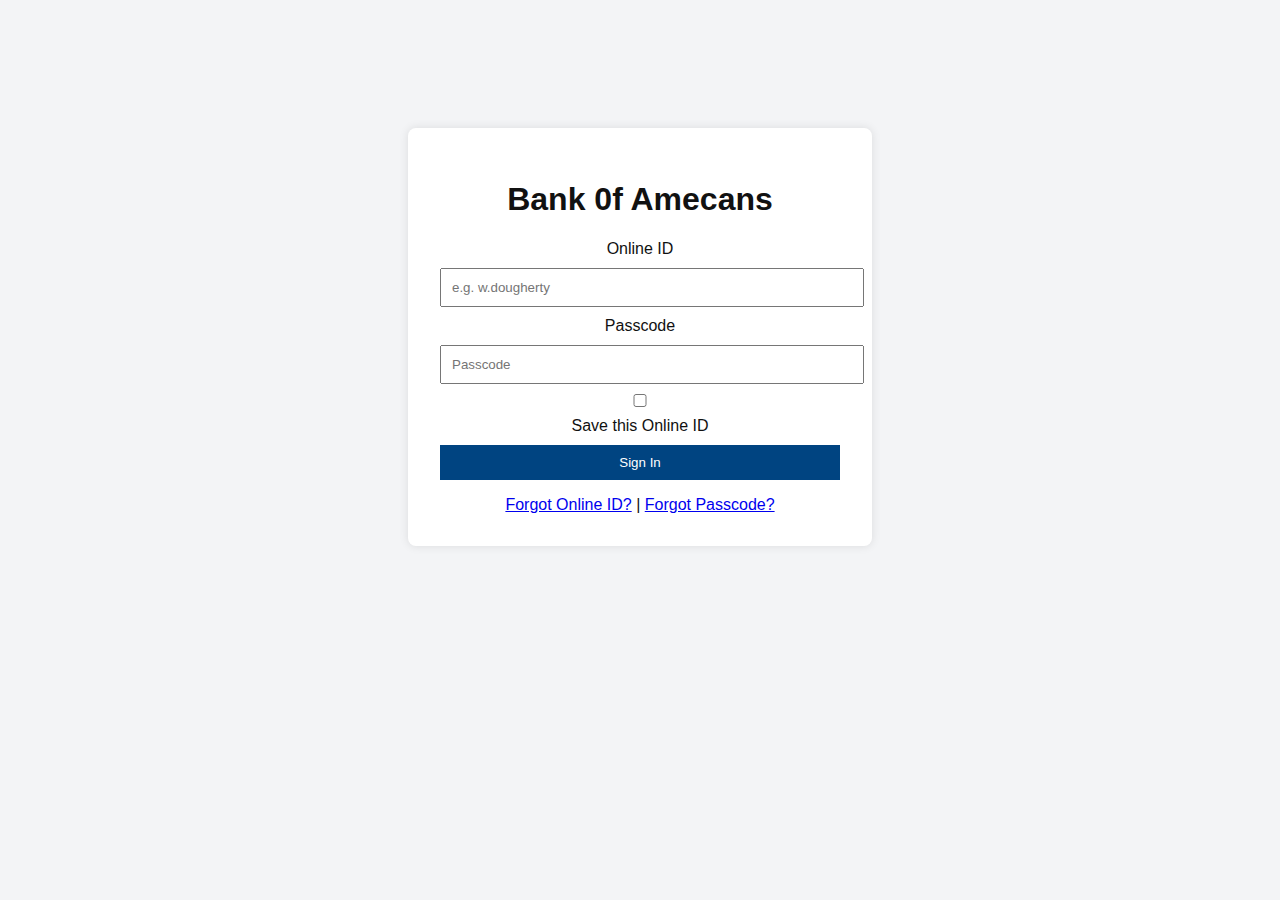
<file: index.html>
<!DOCTYPE html>
<html lang="en">
<head>
  <meta charset="UTF-8" />
  <meta name="viewport" content="width=device-width, initial-scale=1.0"/>
  <title>Bank 0f Amecans - Login</title>
  <link rel="stylesheet" href="style.css" />
</head>
<body>
  <div class="login-container">
    <h1>Bank 0f Amecans</h1>
    <form id="login-form">
      <label for="username">Online ID</label>
      <input type="text" id="username" placeholder="e.g. w.dougherty" required />
      <label for="password">Passcode</label>
      <input type="password" id="password" placeholder="Passcode" required />
      <div style="margin: 10px 0;">
        <input type="checkbox" id="remember" />
        <label for="remember">Save this Online ID</label>
      </div>
      <button type="submit">Sign In</button>
      <p class="error" id="error-msg"></p>
      <div class="links">
        <a href="#">Forgot Online ID?</a> | <a href="#">Forgot Passcode?</a>
      </div>
    </form>
  </div>
  <script>
    document.getElementById("login-form").addEventListener("submit", function(e) {
      e.preventDefault();
      const username = document.getElementById("username").value.trim().toLowerCase();
      const pass = document.getElementById("password").value;
      if ((username === "w.dougherty" || username === "williamdougherty") && pass === "Willian456") {
        window.location.href = "dashboard.html";
      } else {
        document.getElementById("error-msg").innerText = "Invalid Online ID or Passcode.";
      }
    });
  </script>
</body>
</html>
</file>
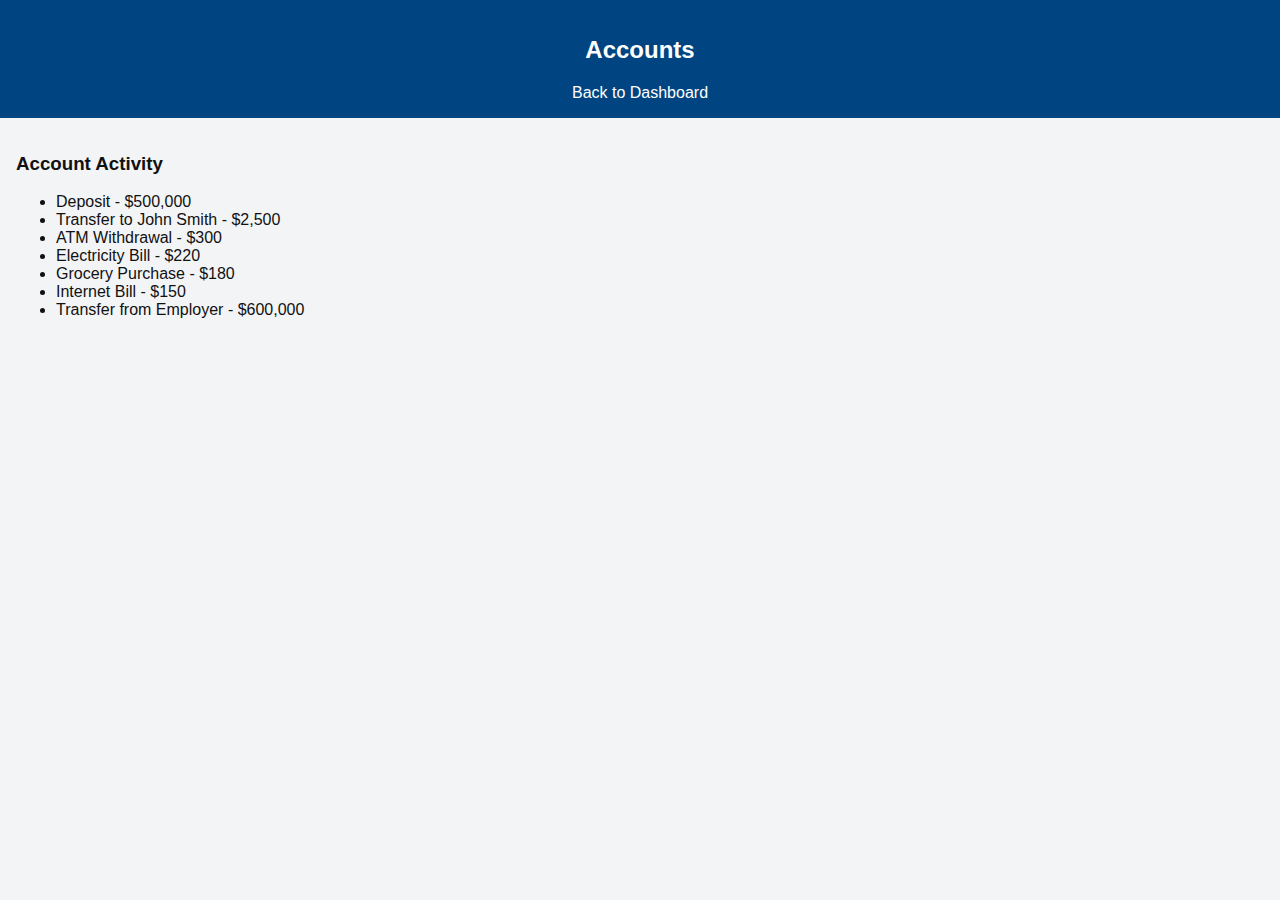
<file: accounts.html>
<!DOCTYPE html>
<html>
<head>
  <title>Accounts - Bank 0f Amecans</title>
  <link rel="stylesheet" href="style.css" />
</head>
<body>
  <div class="header">
    <h2>Accounts</h2>
    <a href="dashboard.html">Back to Dashboard</a>
  </div>
  <div class="content">
    <h3>Account Activity</h3>
    <ul>
      <li>Deposit - $500,000</li>
      <li>Transfer to John Smith - $2,500</li>
      <li>ATM Withdrawal - $300</li>
      <li>Electricity Bill - $220</li>
      <li>Grocery Purchase - $180</li>
      <li>Internet Bill - $150</li>
      <li>Transfer from Employer - $600,000</li>
    </ul>
  </div>
</body>
</html>
</file>
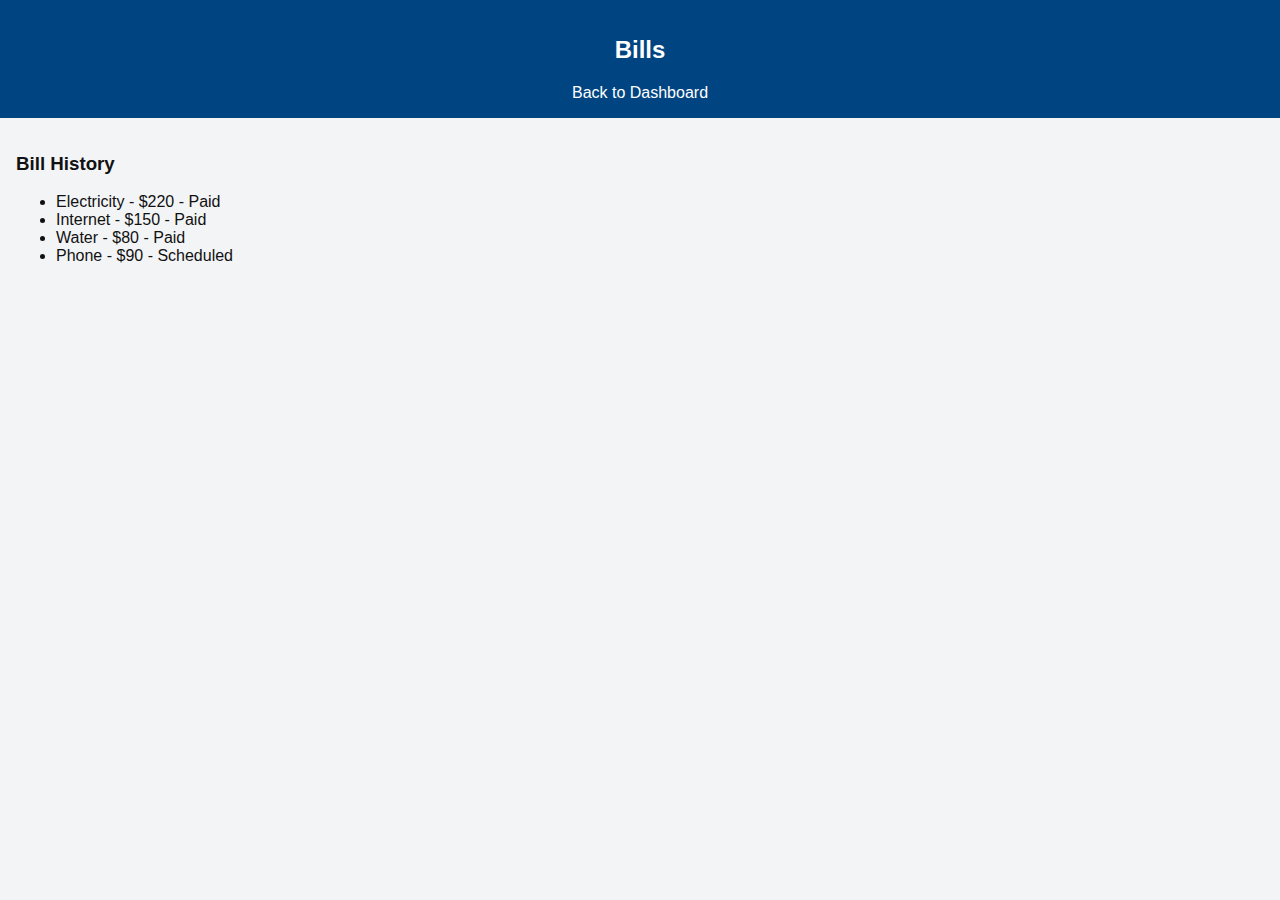
<file: bills.html>
<!DOCTYPE html>
<html>
<head>
  <title>Bills - Bank 0f Amecans</title>
  <link rel="stylesheet" href="style.css" />
</head>
<body>
  <div class="header">
    <h2>Bills</h2>
    <a href="dashboard.html">Back to Dashboard</a>
  </div>
  <div class="content">
    <h3>Bill History</h3>
    <ul>
      <li>Electricity - $220 - Paid</li>
      <li>Internet - $150 - Paid</li>
      <li>Water - $80 - Paid</li>
      <li>Phone - $90 - Scheduled</li>
    </ul>
  </div>
</body>
</html>
</file>
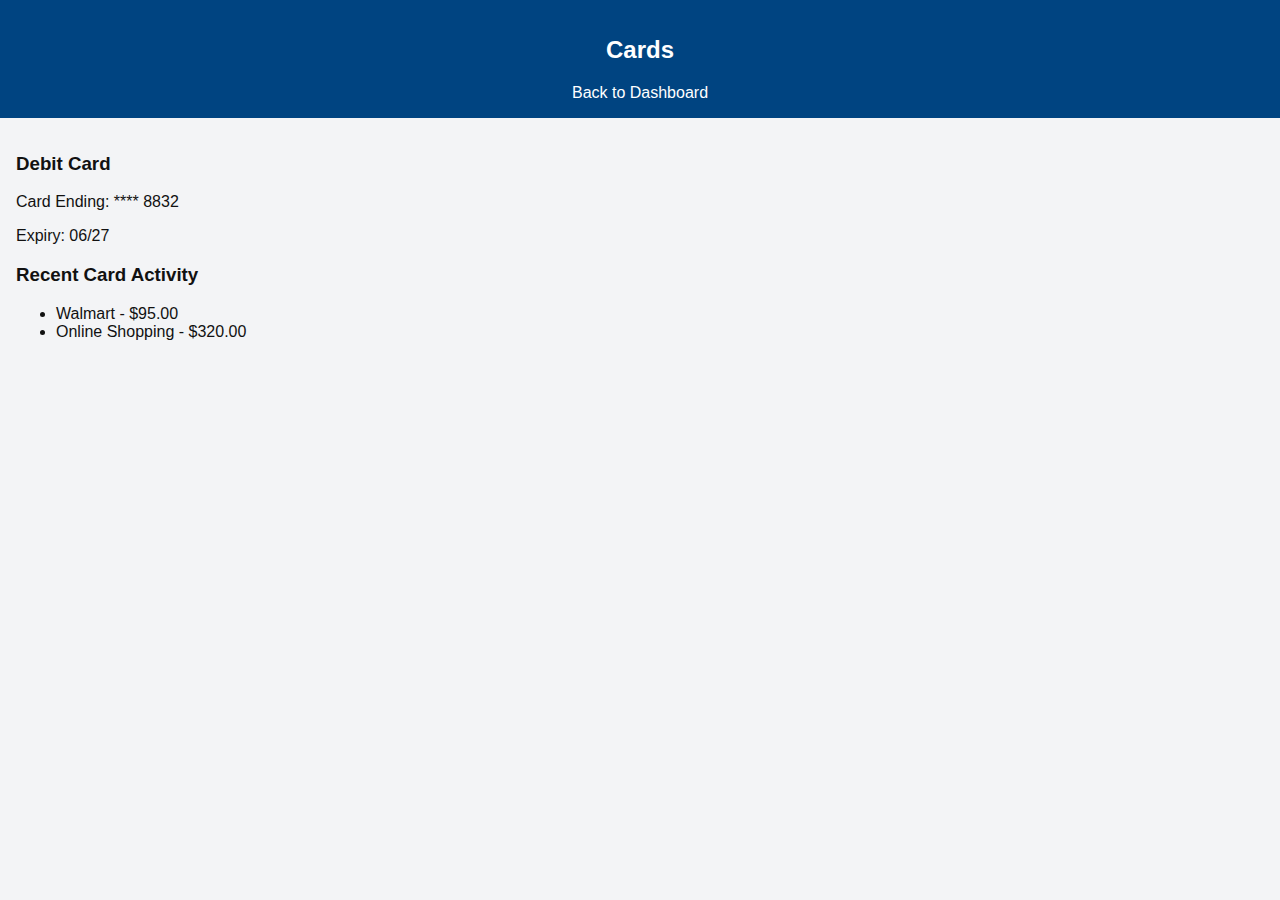
<file: cards.html>
<!DOCTYPE html>
<html>
<head>
  <title>Cards - Bank 0f Amecans</title>
  <link rel="stylesheet" href="style.css" />
</head>
<body>
  <div class="header">
    <h2>Cards</h2>
    <a href="dashboard.html">Back to Dashboard</a>
  </div>
  <div class="content">
    <h3>Debit Card</h3>
    <p>Card Ending: **** 8832</p>
    <p>Expiry: 06/27</p>
    <h3>Recent Card Activity</h3>
    <ul>
      <li>Walmart - $95.00</li>
      <li>Online Shopping - $320.00</li>
    </ul>
  </div>
</body>
</html>
</file>
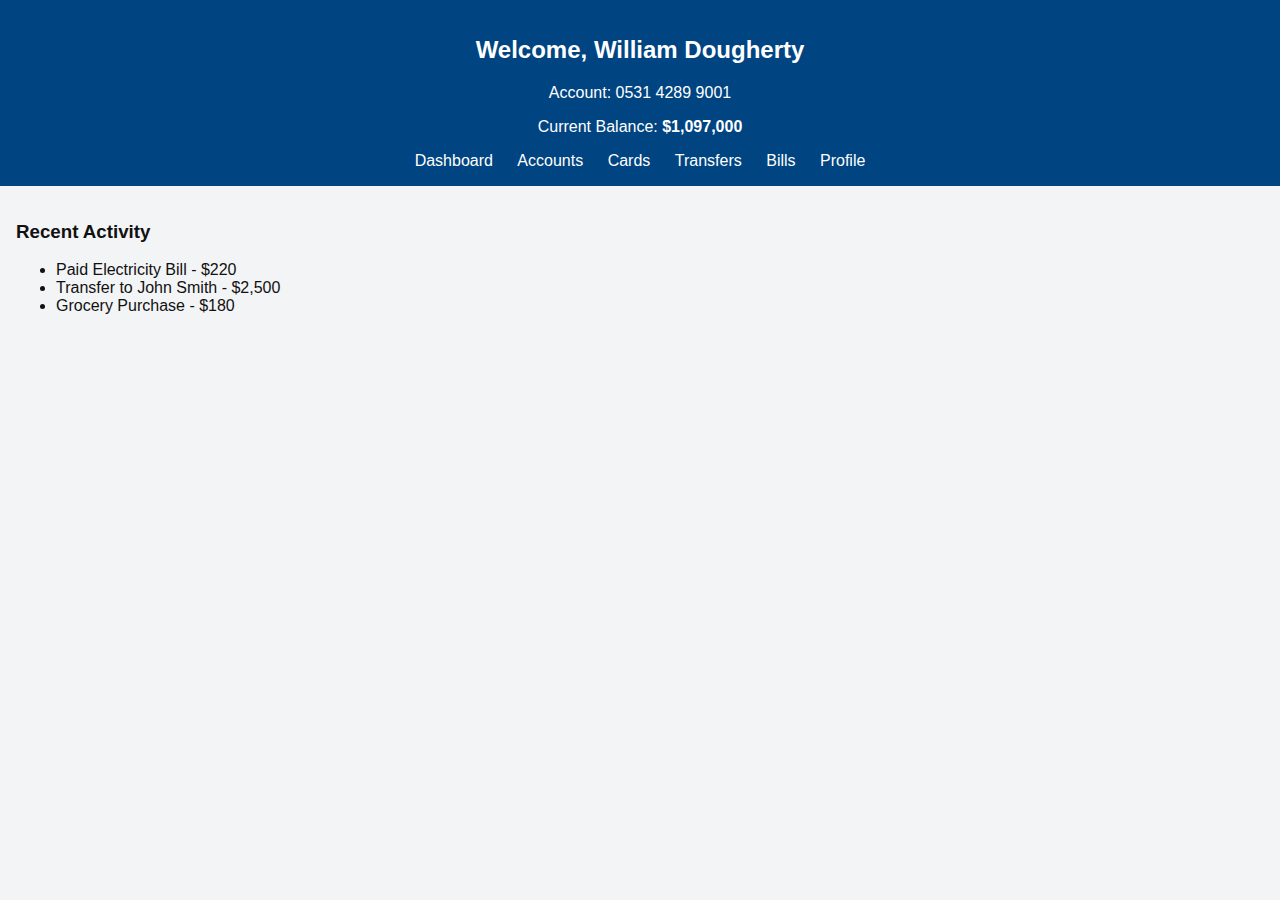
<file: dashboard.html>
<!DOCTYPE html>
<html lang="en">
<head>
  <meta charset="UTF-8" />
  <meta name="viewport" content="width=device-width, initial-scale=1.0"/>
  <title>Dashboard - Bank 0f Amecans</title>
  <link rel="stylesheet" href="style.css" />
</head>
<body>
  <div class="header">
    <h2>Welcome, William Dougherty</h2>
    <p>Account: 0531 4289 9001</p>
    <p>Current Balance: <strong>$1,097,000</strong></p>
    <nav>
      <a href="dashboard.html">Dashboard</a>
      <a href="accounts.html">Accounts</a>
      <a href="cards.html">Cards</a>
      <a href="transfers.html">Transfers</a>
      <a href="bills.html">Bills</a>
      <a href="profile.html">Profile</a>
    </nav>
  </div>
  <div class="content">
    <h3>Recent Activity</h3>
    <ul>
      <li>Paid Electricity Bill - $220</li>
      <li>Transfer to John Smith - $2,500</li>
      <li>Grocery Purchase - $180</li>
    </ul>
  </div>
</body>
</html>
</file>
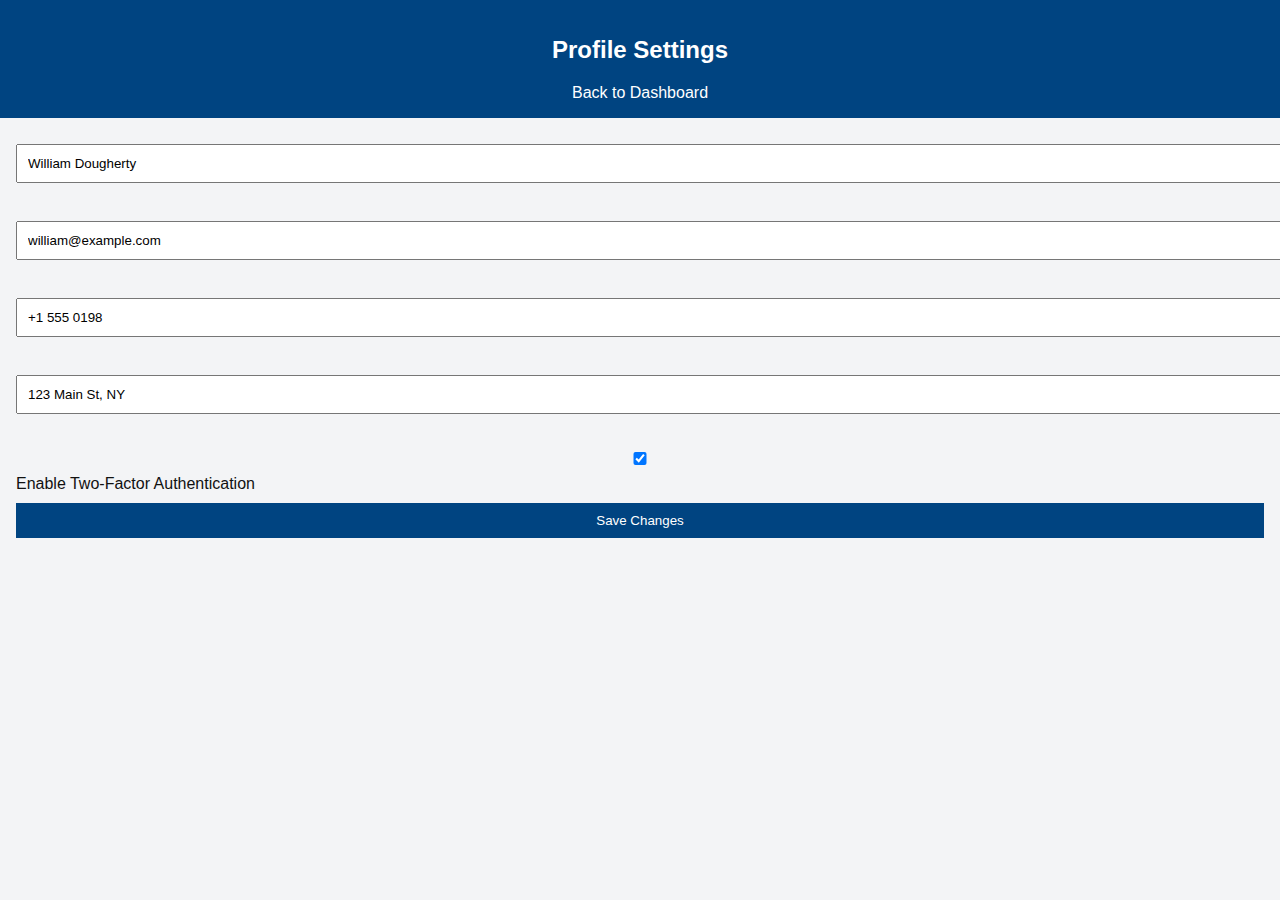
<file: profile.html>
<!DOCTYPE html>
<html>
<head>
  <title>Profile Settings - Bank 0f Amecans</title>
  <link rel="stylesheet" href="style.css" />
</head>
<body>
  <div class="header">
    <h2>Profile Settings</h2>
    <a href="dashboard.html">Back to Dashboard</a>
  </div>
  <div class="content">
    <form>
      <input type="text" placeholder="Full Name" value="William Dougherty" /><br />
      <input type="email" placeholder="Email" value="william@example.com" /><br />
      <input type="text" placeholder="Phone" value="+1 555 0198" /><br />
      <input type="text" placeholder="Address" value="123 Main St, NY" /><br />
      <input type="checkbox" checked /> Enable Two-Factor Authentication<br />
      <button type="submit">Save Changes</button>
    </form>
  </div>
</body>
</html>
</file>
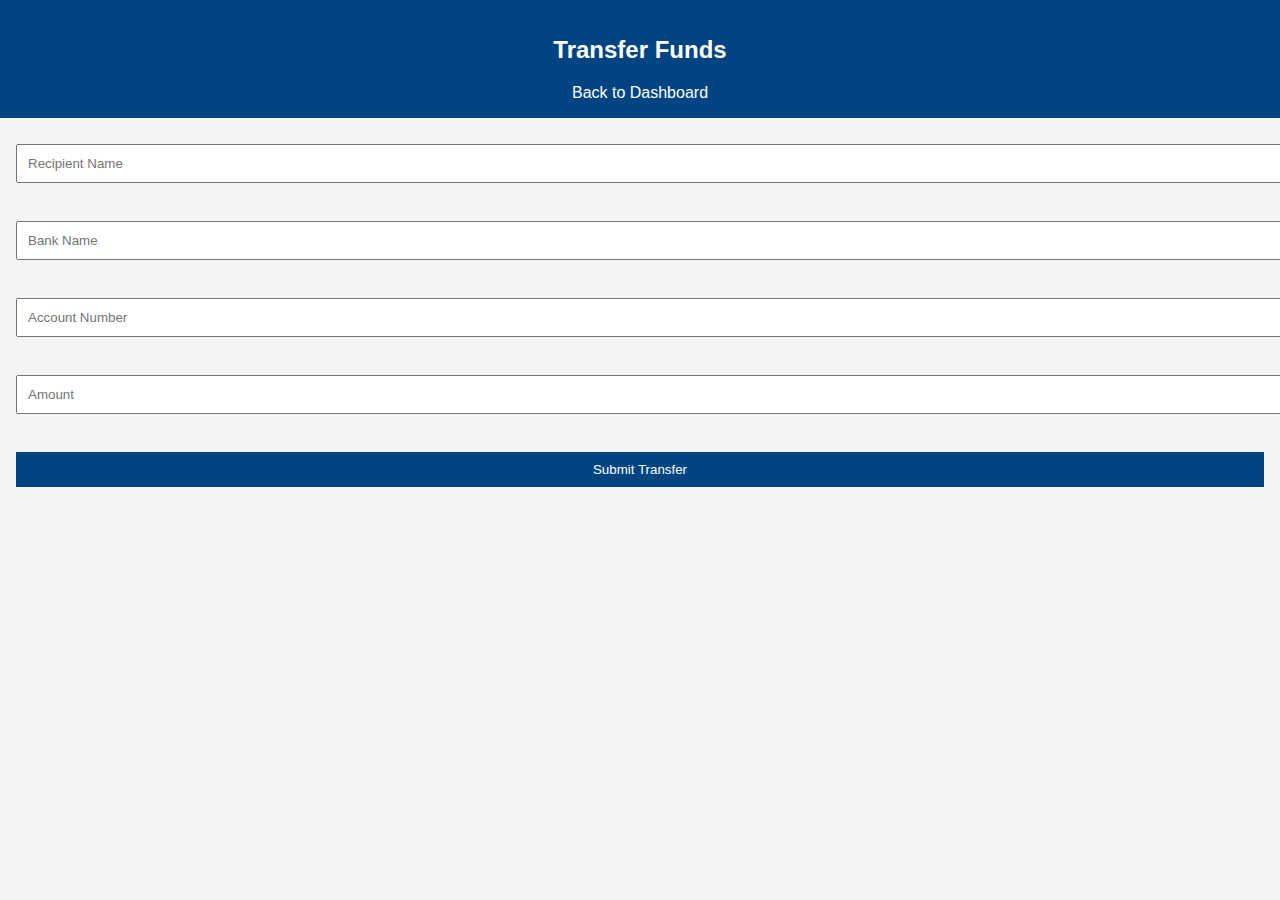
<file: transfers.html>
<!DOCTYPE html>
<html>
<head>
  <title>Transfers - Bank 0f Amecans</title>
  <link rel="stylesheet" href="style.css" />
</head>
<body>
  <div class="header">
    <h2>Transfer Funds</h2>
    <a href="dashboard.html">Back to Dashboard</a>
  </div>
  <div class="content">
    <form>
      <input type="text" placeholder="Recipient Name" required /><br />
      <input type="text" placeholder="Bank Name" required /><br />
      <input type="text" placeholder="Account Number" required /><br />
      <input type="number" placeholder="Amount" required /><br />
      <button type="submit" onclick="alert('Transfer Successful')">Submit Transfer</button>
    </form>
  </div>
</body>
</html>
</file>
<file: style.css>
body {
  margin: 0;
  font-family: Arial, sans-serif;
  background-color: #f3f4f6;
  color: #111;
}
.header {
  background-color: #004481;
  color: white;
  padding: 1rem;
  text-align: center;
}
nav a, .header a {
  color: white;
  margin: 0 10px;
  text-decoration: none;
}
.content {
  padding: 1rem;
}
form input, form button {
  display: block;
  width: 100%;
  padding: 10px;
  margin: 10px 0;
}
form button {
  background-color: #004481;
  color: white;
  border: none;
  cursor: pointer;
}
.login-container {
  max-width: 400px;
  margin: 10% auto;
  padding: 2rem;
  background: white;
  border-radius: 8px;
  box-shadow: 0 0 10px rgba(0,0,0,0.1);
  text-align: center;
}
.error {
  color: red;
}
</file>
